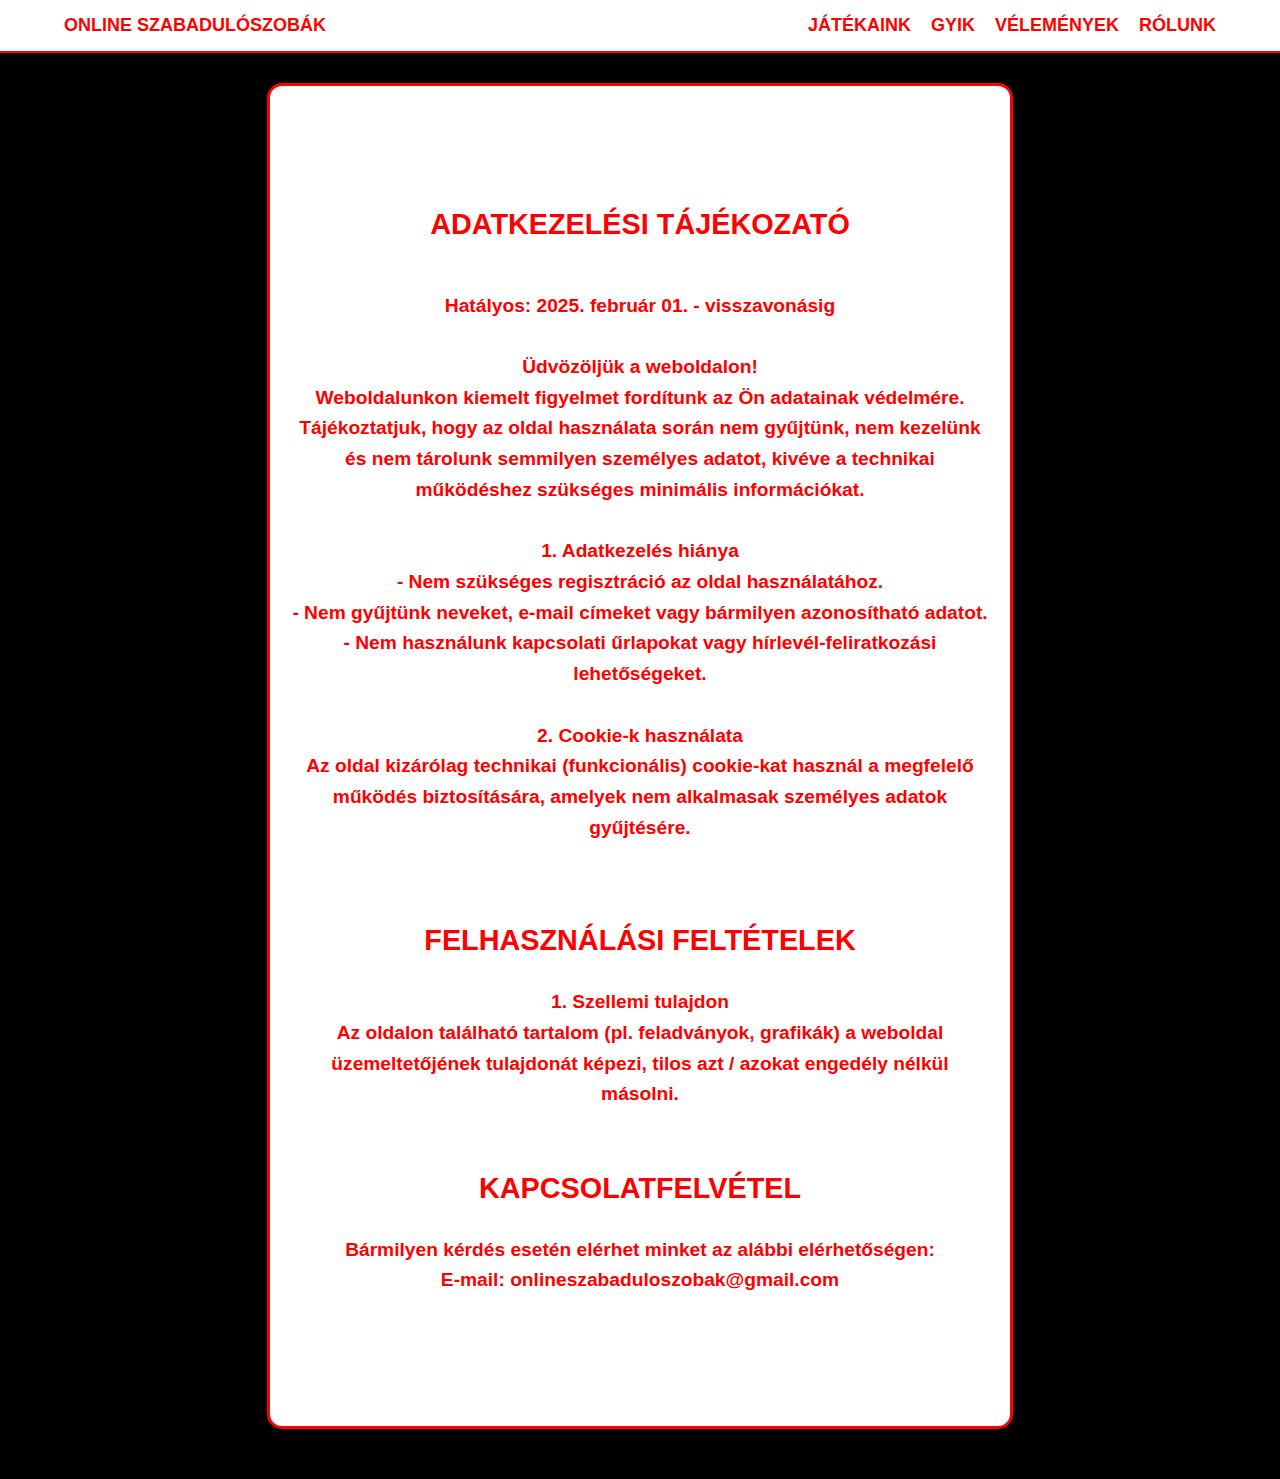
<file: adatvedelem.html>
<!DOCTYPE html>
<html lang="hu">
<head>
    <meta charset="UTF-8">
    <meta name="viewport" content="width=device-width, initial-scale=1.0">
    <title>ADATKEZELÉSI TÁJÉKOZTATÓ</title>
    <link rel="stylesheet" href="menusor.css">
    <link rel="stylesheet" href="jatekaink.css">
    <link rel="stylesheet" href="box.css">
    <style>
        .box2 {
            width: min(70vw, 700px);
            height: min(200vh, 1300px); 
            background-color: white; 
            border: 3px solid red; 
            display: flex;
            flex-direction: column; 
            justify-content: center;
            align-items: center;
            position: relative;
            font-size: 1.2em;
            font-weight: bold;
            color: red;
            text-align: center;
            margin: 50px auto;
            padding: 20px;
            border-radius: 15px; 
            margin-top: 30px;
            line-height: 1.6;
            animation: feluszas 1.5s ease-out forwards;
        }

        .kapcsolat-elemek {
            display: flex;
            flex-direction: column;
            align-items: center;
            margin-top: 15px;
        }

        .kapcsolat-elemek img {
            width: 40px;
            height: auto;
            margin-bottom: 10px;
        }

        .kapcsolat-elemek p {
            margin: 5px 0;
        }

        a {
            color: red;
            text-decoration: none;
            font-weight: bold;
        }

        @media (max-width: 768px) {
    .box2 {
        width: 80vw; 
        height: auto;
        padding: 15px;
        font-size: 1.2em;
        margin-top: 100px;
    }}

    @keyframes feluszas {
    0% {
        opacity: 0;
        transform: translateY(100px);
    }
    100% {
        opacity: 1;
        transform: translateY(0);
    }
}
    </style>
</head>
<body>

    <header class="header">
        <div class="logo menu"> <a href="index.html">ONLINE SZABADULÓSZOBÁK</a></div>
        <nav class="menu">
            <a href="jatekaink.html">JÁTÉKAINK</a>
            <a href="gyik.html">GYIK</a>
            <a href="velemenyek.html">VÉLEMÉNYEK</a>
            <a href="rolunk.html">RÓLUNK</a>
            
        </nav>
    </header>

    <div class="box2">
        <h2>ADATKEZELÉSI TÁJÉKOZATÓ</h2>
       <p>
        Hatályos: 2025. február 01. - visszavonásig <br> <br>

Üdvözöljük a weboldalon!<br>
Weboldalunkon kiemelt figyelmet fordítunk az Ön adatainak védelmére. Tájékoztatjuk, 
hogy az oldal használata során nem gyűjtünk, nem kezelünk és nem tárolunk semmilyen 
személyes adatot, kivéve a technikai működéshez szükséges minimális információkat. <br><br>

<b>1. Adatkezelés hiánya </b><br>
- Nem szükséges regisztráció az oldal használatához. <br>
- Nem gyűjtünk neveket, e-mail címeket vagy bármilyen azonosítható adatot.<br>
- Nem használunk kapcsolati űrlapokat vagy hírlevél-feliratkozási lehetőségeket. <br><br>

<b>2. Cookie-k használata  </b><br>
Az oldal kizárólag technikai (funkcionális) cookie-kat használ a megfelelő működés biztosítására, 
amelyek nem alkalmasak személyes adatok gyűjtésére. <br><br>

<h2>FELHASZNÁLÁSI FELTÉTELEK</h2>
1. Szellemi tulajdon <br>
Az oldalon található tartalom (pl. feladványok, grafikák) a weboldal üzemeltetőjének tulajdonát képezi, 
tilos azt / azokat engedély nélkül másolni. <br> <br>
<h2>KAPCSOLATFELVÉTEL </h2>
Bármilyen kérdés esetén elérhet minket az alábbi elérhetőségen: <br>

E-mail: onlineszabaduloszobak@gmail.com </p>
        
    </div>

</body>
</html>
</file>
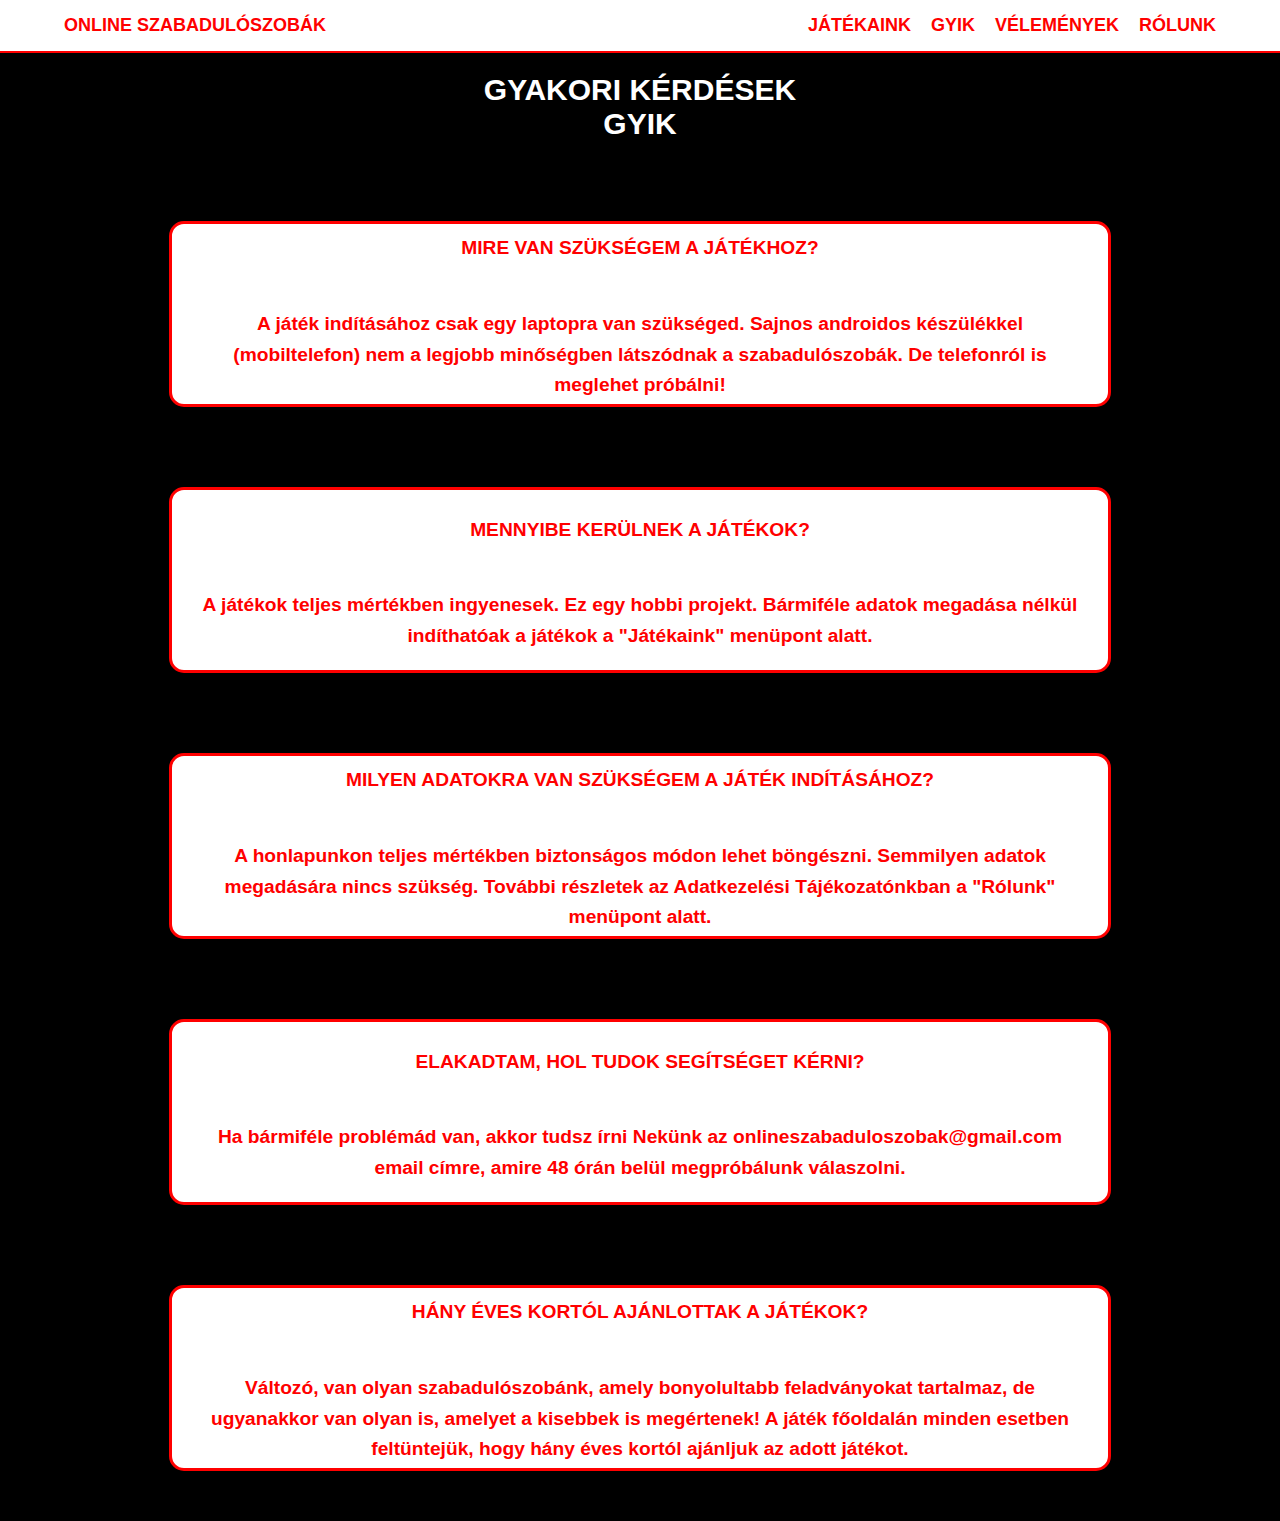
<file: gyik.html>
<!DOCTYPE html>
<html lang="hu">
<head>
    <meta charset="UTF-8">
    <meta name="viewport" content="width=device-width, initial-scale=1.0">
    <title>GYIK</title>
    <link rel="stylesheet" href="menusor.css">
    <link rel="stylesheet" href="jatekaink.css">
    <link rel="stylesheet" href="box.css">
    <style>
        .box2 {
            width: min(70vw, 900px);
            height: min(80vh, 140px); 
            background-color: white; 
            border: 3px solid red; 
            display: flex;
            flex-direction: column; 
            justify-content: center;
            align-items: center;
            position: relative;
            font-size: 1.2em;
            font-weight: bold;
            color: red;
            text-align: center;
            margin: 50px auto;
            padding: 20px;
            border-radius: 15px; 
            margin-top: 80px;
            line-height: 1.6;
            animation: feluszas 1.5s ease-out forwards;
        }

        .kapcsolat-elemek {
            display: flex;
            flex-direction: column;
            align-items: center;
            margin-top: 15px;
        }

        .kapcsolat-elemek img {
            width: 40px;
            height: auto;
            margin-bottom: 10px;
        }

        .kapcsolat-elemek p {
            margin: 5px 0;
        }

        a {
            color: red;
            text-decoration: none;
            font-weight: bold;
        }
        .gyik {
            color: white;
            text-align: center;
            font-size: 30px;
            margin-top: 20px;
        }

        @media (max-width: 768px) {
    .box2 {
        width: 80vw; 
        height: auto;
        padding: 15px;
        font-size: 1.2em;
    }}

    @keyframes feluszas {
    0% {
        opacity: 0;
        transform: translateY(100px);
    }
    100% {
        opacity: 1;
        transform: translateY(0);
    }
}
    </style>
</head>
<body>

    <header class="header">
        <div class="logo menu"> <a href="index.html">ONLINE SZABADULÓSZOBÁK</a></div>
        <nav class="menu">
            <a href="jatekaink.html">JÁTÉKAINK</a>
            <a href="gyik.html">GYIK</a>
            <a href="velemenyek.html">VÉLEMÉNYEK</a>
            <a href="rolunk.html">RÓLUNK</a>
            
        </nav>
    </header>

    <div class="gyik"><b>GYAKORI KÉRDÉSEK <br>GYIK</b></div>
    <div class="box2">
        <h4>MIRE VAN SZÜKSÉGEM A JÁTÉKHOZ?</h4>
        <p>A játék indításához csak egy laptopra van szükséged. Sajnos androidos készülékkel (mobiltelefon)
             nem a legjobb minőségben látszódnak a szabadulószobák. De telefonról is meglehet próbálni! </p>
    </div>
    <div class="box2">
        <h4>MENNYIBE KERÜLNEK A JÁTÉKOK?</h4>
        <p>A játékok teljes mértékben ingyenesek. Ez egy hobbi projekt. Bármiféle adatok megadása nélkül indíthatóak a játékok a "Játékaink" menüpont alatt. </p>
    </div>
    <div class="box2">
        <h4>MILYEN ADATOKRA VAN SZÜKSÉGEM A JÁTÉK INDÍTÁSÁHOZ?</h4>
        <p>A honlapunkon teljes mértékben biztonságos módon lehet böngészni. Semmilyen adatok megadására nincs szükség. További részletek az Adatkezelési Tájékozatónkban a "Rólunk" menüpont alatt.
            </p>
    </div>
    <div class="box2">
        <h4>ELAKADTAM, HOL TUDOK SEGÍTSÉGET KÉRNI?</h4>
        <p> Ha bármiféle problémád van, akkor tudsz írni Nekünk az onlineszabaduloszobak@gmail.com email címre, amire 48 órán belül megpróbálunk válaszolni.</p>
    </div>

    <div class="box2">
        <h4>HÁNY ÉVES KORTÓL AJÁNLOTTAK A JÁTÉKOK?</h4>
        <p> Változó, van olyan szabadulószobánk, amely bonyolultabb feladványokat tartalmaz, de ugyanakkor van olyan is,
            amelyet a kisebbek is megértenek! A játék főoldalán minden esetben feltüntejük, hogy hány éves kortól ajánljuk az adott játékot.
            </p>
    </div>

</body>
</html>
</file>
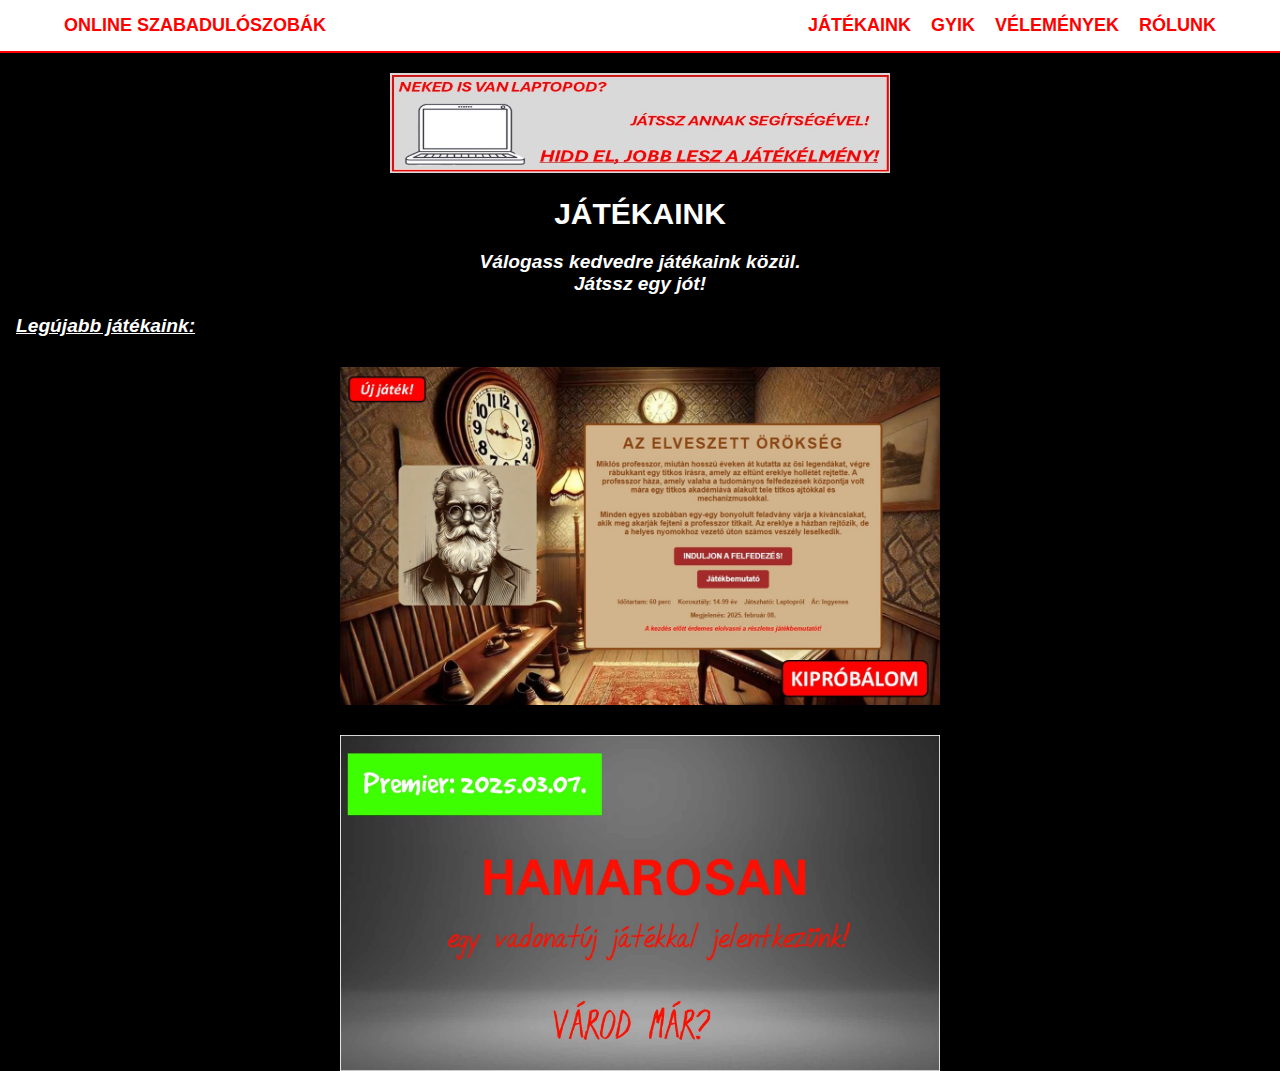
<file: jatekaink.html>
<!DOCTYPE html>
<html lang="hu">

<head>
    <meta charset="UTF-8">
    <meta name="viewport" content="width=device-width, initial-scale=1.0">
    <title>JÁTÉKAINK</title>
    <link rel="stylesheet" href="menusor.css">
    <link rel="stylesheet" href="jatekaink.css">
    <style>
        .fejlec {
            margin-top: 20px;
            text-align: center;
            position: relative;
        }

        .center {
            margin-top: 30px;
            text-align: center;
            animation: feluszas 1.5s ease-out forwards;
        }

        .text {
            text-align: left;
            margin-top: 20px;
            color: white;
            font-size: larger;
        }

        @media (max-width: 600px) {
            .fejlec img {
                width: 100%;
                max-width: 1000px;
                height: auto;
            }
        }

        .center img {
            width: 90%;
            max-width: 600px;
            height: auto;
            display: block;
            margin-left: auto;
            margin-right: auto;
        }

        .text2 {
            text-align: center;
            color: white;
            font-size: 30px;
            margin-top: 20px;
        }

        .text3 {
            text-align: left;
            margin-top: 20px;
            color: white;
            font-size: larger;
            text-align: center;
        }

        @keyframes feluszas {
            0% {
                opacity: 0;
                transform: translateY(100px);
            }

            100% {
                opacity: 1;
                transform: translateY(0);
            }
        }

        .filter-container {
            text-align: center;
            margin: 20px;
        }

        #difficultyFilter {
            padding: 8px;
            font-size: 16px;
        }
    </style>

</head>

<body>

    <header class="header">
        <div class="logo menu"> <a href="index.html">ONLINE SZABADULÓSZOBÁK</a></div>
        <nav class="menu">
            <a href="jatekaink.html">JÁTÉKAINK</a>
            <a href="gyik.html">GYIK</a>
            <a href="velemenyek.html">VÉLEMÉNYEK</a>
            <a href="rolunk.html">RÓLUNK</a>
        </nav>
    </header>

    
    <div class="fejlec">
        <a id="kepLink" href="#">
            <img id="headerImage" src="fejleclaptop.jpg" alt="Fejléc" width="500px" height="100px">
        </a>


    <div class="text2">
        <b>JÁTÉKAINK</b>
    </div>
    <div class="text3">
        <b><i>Válogass kedvedre játékaink közül. <br>Játssz egy jót!</i></b>
    </div>


    <div class="text">
        &nbsp;&nbsp;
        <b><i><u>Legújabb játékaink:</u></i></b>
    </div>

    <div class="games">
        <div class="center">
            <a href="https://onlineszabaduloszobak.github.io/azelveszettorokseg/">
                <img src="jatekok_elveszett.jpg" alt="AZ ELVESZETT ÖRÖKSÉG">
            </a>
        </div>

        <div class="center">
            <a href="#">
                <img src="jatekok_hamarosan0307.jpg" alt="HAMAROSAN">
            </a>
        </div>
    </div>

</body>

</html>
</file>
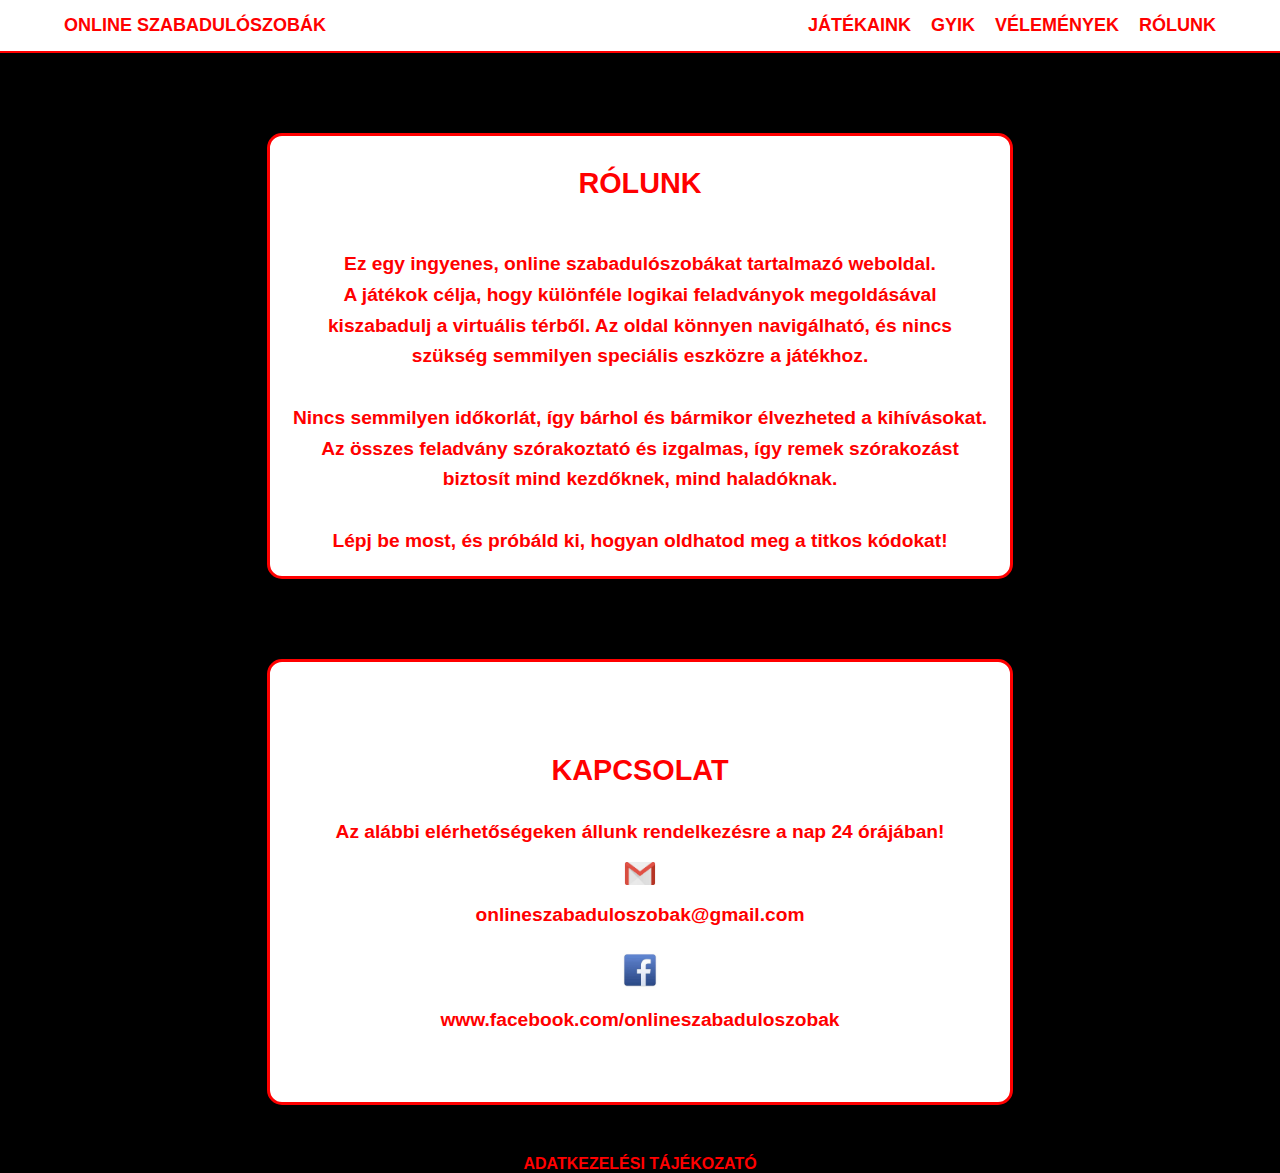
<file: rolunk.html>
<!DOCTYPE html>
<html lang="hu">
<head>
    <meta charset="UTF-8">
    <meta name="viewport" content="width=device-width, initial-scale=1.0">
    <title>RÓLUNK</title>
    <link rel="stylesheet" href="menusor.css">
    <link rel="stylesheet" href="jatekaink.css">
    <link rel="stylesheet" href="box.css">
    <style>
        .box2 {
            width: min(70vw, 700px);
            height: min(70vh, 400px); 
            background-color: white; 
            border: 3px solid red; 
            display: flex;
            flex-direction: column; 
            justify-content: center;
            align-items: center;
            position: relative;
            font-size: 1.2em;
            font-weight: bold;
            color: red;
            text-align: center;
            margin: 50px auto;
            padding: 20px;
            border-radius: 15px; 
            margin-top: 80px;
            line-height: 1.6;
            animation: feluszas 1.5s ease-out forwards;
        }

        .kapcsolat-elemek {
            display: flex;
            flex-direction: column;
            align-items: center;
            margin-top: 15px;
        }

        .kapcsolat-elemek img {
            width: 40px;
            height: auto;
            margin-bottom: 10px;
        }

        .kapcsolat-elemek p {
            margin: 5px 0;
        }

        a {
            color: red;
            text-decoration: none;
            font-weight: bold;
            text-align: center;
            
        }
        .center {
            text-align: center;
        }

        @media (max-width: 768px) {
    .box2 {
        width: 80vw; 
        height: auto;
        padding: 15px;
        font-size: 1.2em;
    }}

    @keyframes feluszas {
    0% {
        opacity: 0;
        transform: translateY(100px);
    }
    100% {
        opacity: 1;
        transform: translateY(0);
    }
}
    </style>
</head>
<body>

    <header class="header">
        <div class="logo menu"> <a href="index.html">ONLINE SZABADULÓSZOBÁK</a></div>
        <nav class="menu">
            <a href="jatekaink.html">JÁTÉKAINK</a>
            <a href="gyik.html">GYIK</a>
            <a href="velemenyek.html">VÉLEMÉNYEK</a>
            <a href="rolunk.html">RÓLUNK</a>
            
        </nav>
    </header>

    <div class="box2">
        <h2>RÓLUNK</h2>
        <p>
            Ez egy ingyenes, online szabadulószobákat tartalmazó weboldal. <br> A játékok célja, hogy különféle logikai feladványok 
            megoldásával kiszabadulj a virtuális térből. Az oldal könnyen navigálható, és nincs 
            szükség semmilyen speciális eszközre a játékhoz. <br><br> Nincs semmilyen időkorlát, így bárhol 
            és bármikor élvezheted a kihívásokat. Az összes feladvány szórakoztató és izgalmas, 
            így remek szórakozást biztosít mind kezdőknek, mind haladóknak. <br><br>Lépj be most, és próbáld ki, 
            hogyan oldhatod meg a titkos kódokat!</p>
    </div>

    <div class="box2">
        <h2>KAPCSOLAT</h2>
        Az alábbi elérhetőségeken állunk rendelkezésre a nap 24 órájában!
        
        <div class="kapcsolat-elemek">
            <img src="gmail.jpg" alt="Gmail">
            <p>onlineszabaduloszobak@gmail.com</p>
        </div>

        <div class="kapcsolat-elemek">
            <img src="facebook.jpg" alt="Facebook">
            <p><a href="https://www.facebook.com/onlineszabaduloszobak" target="_blank">www.facebook.com/onlineszabaduloszobak</a></p>
        </div>
    </div>

    <div class="center">
    <a href="adatvedelem.html">ADATKEZELÉSI TÁJÉKOZATÓ</a>
    </div>

</body>
</html>
</file>
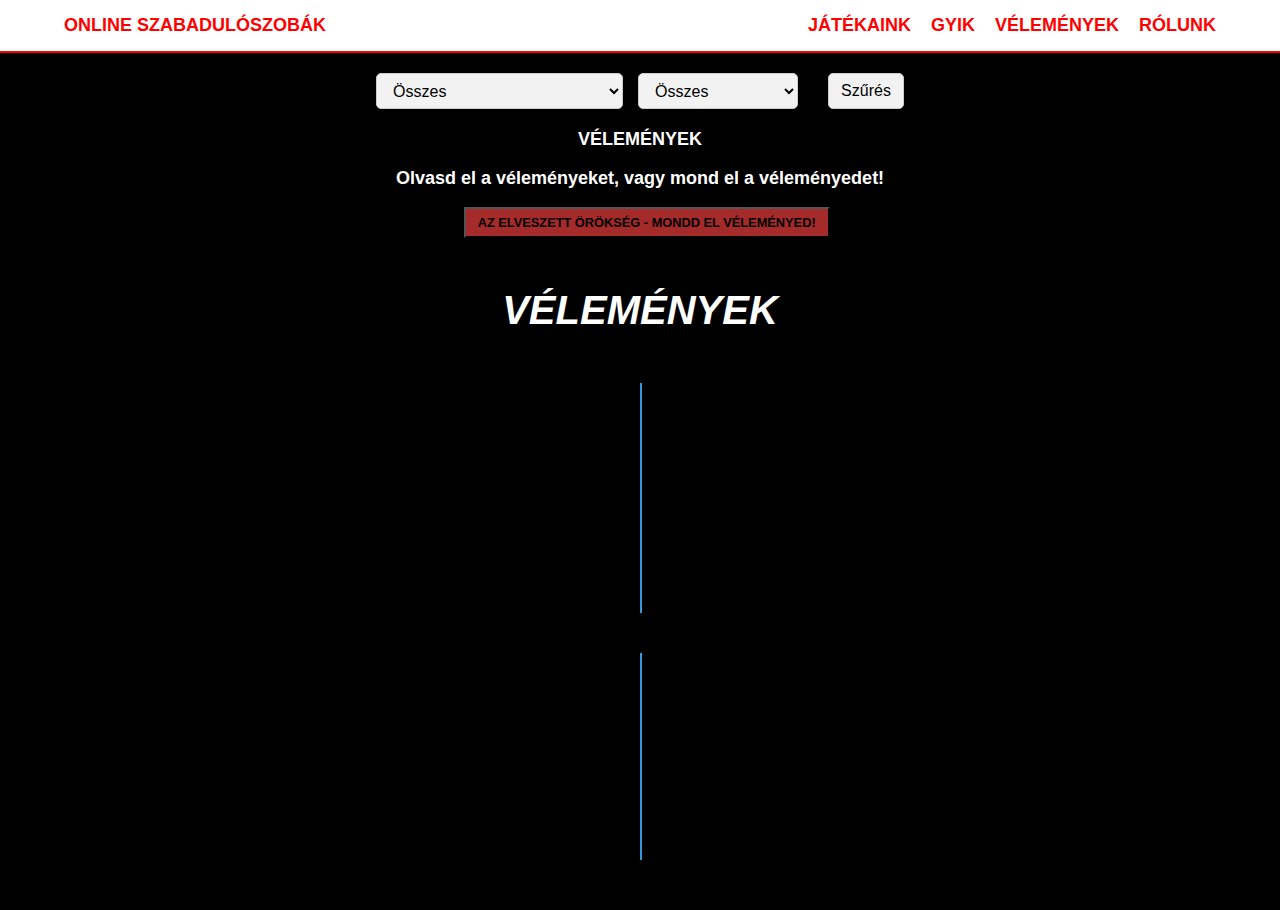
<file: velemenyek.html>
<!DOCTYPE html>
<html lang="hu">

<head>
    <meta charset="UTF-8">
    <meta name="viewport" content="width=device-width, initial-scale=1.0">
    <title>VÉLEMÉNYEK</title>
    <link rel="stylesheet" href="menusor.css">
    <link rel="stylesheet" href="animacio.css">
    <style>
        .fejlec {
            margin-top: 20px;
            text-align: center;
        }

        .jog {
            color: red;
            text-align: center;
            font-size: 2px;
        }

        .szöveg {
            margin-top: 20px;
            color: white;
            text-align: center;
            font-size: 0, 5rem;
        }

        p {
            font-size: large;
        }

        .box3 {
            width: min(50vw, 300px);
            height: min(50vh, 200px);
            background-color: white;
            border: 3px solid green;
            display: flex;
            flex-direction: column;
            justify-content: center;
            align-items: center;
            position: relative;
            font-size: 1.2em;
            font-weight: bold;
            color: green;
            text-align: center;
            margin: 50px auto;
            padding: 20px;
            border-radius: 15px;
            margin-top: 80px;
            line-height: 1.6;
            animation: feluszas 1.5s ease-out forwards;
        }

        @media (max-width: 768px) {
            .box3 {
                width: 80vw;
                height: auto;
                padding: 15px;
                font-size: 1.2em;
            }
        }

        @keyframes feluszas {
            0% {
                opacity: 0;
                transform: translateY(100px);
            }

            100% {
                opacity: 1;
                transform: translateY(0);
            }
        }

        @media (max-width: 600px) {
            .fejlec img {
                width: 90%;
            }

            .button {
                font-size: 0.9em;
                padding: 8px 15px;
            }
        }

        button {
            background-color: brown;
            color: white;
            padding: 6px 12px;
            font-size: 0.8em;
        }

        .text {
            text-align: center;
        }

        .timeline {
            position: relative;
            padding: 10px 0;
            margin: 20px 0;
            display: flex;
            flex-direction: column;
            align-items: center;
        }

        .timeline-item {
            display: flex;
            justify-content: space-between;
            margin: 20px 0;
            position: relative;
        }

        .timeline-content {
            background: #fff;
            padding: 20px;
            border-radius: 10px;
            width: 45%;
            box-shadow: 0 4px 8px rgba(0, 0, 0, 0.1);
            position: relative;
            opacity: 0;
            transform: translateY(50px);
            transition: opacity 0.8s ease-out, transform 0.8s ease-out;
        }

        .timeline-content.left {
            margin-right: auto;
        }

        .timeline-content.right {
            margin-left: auto;
        }

        .timeline-footer {
            margin-top: 10px;
            font-size: 14px;
            font-weight: bold;
            color: #555;
            background: #ecf0f1;
            padding: 5px 10px;
            border-radius: 5px;
            text-align: center;
        }

        .timeline-line {
            position: absolute;
            top: 0;
            bottom: 0;
            left: 50%;
            width: 2px;
            background-color: #3498db;
            z-index: -1;
        }

        .date {
            font-size: 14px;
            font-weight: bold;
            color: #555;
            background: #ecf0f1;
            padding: 5px 10px;
            border-radius: 5px;
            width: fit-content;
            text-align: center;
        }

        .date2 {
            text-align: center;
            color: white;
            font-size: 40px;
            margin-top: 50px;
        }

        /* New styles for the filter section */
        .szuro {
            display: flex;
            gap: 15px;
            justify-content: center;
            margin: 20px 0;
            flex-wrap: wrap;
        }

        .szuro label,
        .szuro select,
        .szuro button {
            font-size: 1em;
            padding: 6px 12px;
            background-color: #f2f2f2;
            border: 1px solid #ccc;
            border-radius: 5px;
        }

        .szuro select {
            min-width: 160px;
        }

        button {
            background-color: brown;
            color: black;
            padding: 6px 12px;
            font-size: 0.8em;
        }

        @media (max-width: 600px) {
            .szuro {
                flex-direction: column;
                align-items: center;
            }

            .szuro select,
            .szuro button {
                width: 100%;
                margin-bottom: 10px;
            }
        }


        .show {
            opacity: 1;
            transform: translateY(0);
        }

        .stars,
        .empty-stars {
            font-size: 18px;
            margin-right: 2px;
            
        }

        .stars {
            color: #FFD700;
            
        }

        .empty-stars {
            color: #D3D3D3;
            
        }
    </style>
</head>

<body>

    <header class="header">
        <div class="logo menu"> <a href="index.html">ONLINE SZABADULÓSZOBÁK</a></div>
        <nav class="menu">
            <a href="jatekaink.html">JÁTÉKAINK</a>
            <a href="gyik.html">GYIK</a>
            <a href="velemenyek.html">VÉLEMÉNYEK</a>
            <a href="rolunk.html">RÓLUNK</a>
        </nav>
    </header>

    <div class="text">
        <div class="szuro">
            <select id="jatekSzuro">
                <option value="all">Összes</option>
                <option value="AZ ELVESZETT ÖRÖKSÉG">AZ ELVESZETT ÖRÖKSÉG</option>
            </select>

            <select id="evSzuro">
                <option value="all">Összes</option>
                <option value="2025">2025</option>
            </select> <br><br>

            <button onclick="szures()">Szűrés</button>
        </div>
    </div>

    <div class="szöveg meret">
        <b>
            <p>VÉLEMÉNYEK</p>
        </b>
        <b>
            <p>Olvasd el a véleményeket, vagy mond el a véleményedet!</p>
        </b>
    </div>

    <div class="text"> &nbsp;&nbsp;
        <a href="https://forms.gle/9UiVmGm7Kas2YcAe9"><button><b>AZ ELVESZETT ÖRÖKSÉG - MONDD EL
                    VÉLEMÉNYED!</b></button></a>
    </div>

    <script>
        function szures() {
            let jatekSzuro = document.getElementById("jatekSzuro").value;
            let evSzuro = document.getElementById("evSzuro").value;
            let timelineItems = document.querySelectorAll(".timeline-item");

            timelineItems.forEach(item => {
                let jatekNev = item.querySelector("h4").innerText;
                let ev = item.querySelector(".date").innerText.split(".")[0];

                let jatekEgyezik = (jatekSzuro === "all" || jatekNev === jatekSzuro);
                let evEgyezik = (evSzuro === "all" || ev === evSzuro);

                if (jatekEgyezik && evEgyezik) {
                    item.style.display = "flex";
                } else {
                    item.style.display = "none";
                }
            });
        }

        
        window.addEventListener("scroll", () => {
            const timelineItems = document.querySelectorAll(".timeline-item");
            timelineItems.forEach(item => {
                const rect = item.getBoundingClientRect();
                const isInViewport = rect.top <= window.innerHeight && rect.bottom >= 0;
                const content = item.querySelector(".timeline-content");

                if (isInViewport) {
                    content.classList.add("show");
                }
            });
        });
    </script>

    <div class="date2"> <b> <i>VÉLEMÉNYEK</b></i></div>

    <div class="timeline">
        <div class="timeline-item" data-jatek="Minecraft">
            <div class="timeline-content left">
                <span class="stars">⭐⭐⭐⭐</span><span class="empty-stars">☆</span>
                <h4>AZ ELVESZETT ÖRÖKSÉG</h4>
                <p>"A játék jó volt. Elgondolkodtató, logikai feladványokkal teli!"</p>
                <div class="timeline-footer">
                    <span class="date">2025. február 14.</span>
                </div>
            </div>
            <div class="timeline-line"></div>
        </div>

        <div class="timeline-item" data-jatek="GTA V">
            <div class="timeline-content right">
                <h4>AZ ELVESZETT ÖRÖKSÉG</h4>
                <p>"A játék jó volt. Elgondolkodtató logikai feladványokkal teli!"</p>
                <div class="timeline-footer">
                    <span class="date">2025. február 14.</span>
                </div>
            </div>
            <div class="timeline-line"></div>
        </div>

    </div>
</body>

</html>
</file>
<file: menusor.css>
body {
    margin: 0;
    font-family: Arial, sans-serif;
    background-color: #f5f5f5;
    background-color: black;
}
.header {
    background-color: white;
    color: red;
    display: flex;
    justify-content: space-between;
    align-items: center;
    padding: 15px 5%;
    border-bottom: 2px solid red;
}
.logo {
    font-size: 24px;
    font-weight: bold;
    white-space: nowrap;
}
.menu {
    display: flex;
    gap: 20px;
}
.menu a {
    text-decoration: none;
    color: red;
    font-size: 18px;
    font-weight: bold;
}
.menu a:hover {
    background-color: red;
    border-radius: 5px;
    color: white;
    transition: 0.3s ease-in-out;
}


@media (max-width: 768px) {
    .header {
        flex-direction: column;
        text-align: center;
    }
    .menu {
        flex-direction: column;
        gap: 10px;
        margin-top: 10px;
    }
}
</file>
<file: jatekaink.css>
.box {
    width: min(50vw, 750px); 
    height: min(25vh, 250px);
    background-color: #deb887; 
    border: 3px solid #8b4513; 
    display: flex;
    justify-content: center;
    align-items: center;
    position: relative;
    font-size: 1.5em;
    font-weight: bold;
    color: #8b4513;
    text-align: center;
    margin: 50px auto;
    padding: 10px;
    border-radius: 15px; 
    animation: feluszas 1.5s ease-out forwards;
}


.badge {
    position: absolute;
    top: 5px;
    left: 5px;
    background-color: red;
    color: white;
    padding: 6px 12px;
    font-size: 0.8em;
    font-weight: bold;
    border-bottom-right-radius: 8px;
}


.button {
    position: absolute;
    bottom: 5px;
    right: 5px;
    background-color: red;
    color: white;
    padding: 6px 12px;
    font-size: 0.8em;
    font-weight: bold;
    border-top-left-radius: 8px;
    cursor: pointer;
}

.button:hover {
    background-color: darkred;
}


@media (max-width: 768px) {
    .box {
        width: 80vw; 
        height: auto;
        padding: 15px;
        font-size: 1.2em;
    }
    .badge, .button {
        font-size: 0.9em;
        padding: 8px 15px;
    }
}

@keyframes feluszas {
    0% {
        opacity: 0;
        transform: translateY(100px);
    }
    100% {
        opacity: 1;
        transform: translateY(0);
    }
}
</file>
<file: box.css>
.box2 {
    width: min(50vw, 1500px); 
    height: min(25vh, 1500px);
    background-color: white; 
    border: 3px solid red; 
    display: flex;
    justify-content: center;
    align-items: center;
    position: relative;
    font-size: 1.5em;
    font-weight: bold;
    color: red;
    text-align: center;
    margin: 50px auto;
    padding: 10px;
    border-radius: 15px; 
    margin-top: 100px;

}
</file>
<file: animacio.css>
.tartalom {
    font-family: 'Cinzel', serif;
    font-size: 2rem;
    font-weight: bold;
    color: white;
    padding: 20px;
    border-radius: 10px;
    box-shadow: 0px 4px 10px rgba(0, 0, 0, 0.2);
    opacity: 0;
    transform: translateY(100px);
    animation: feluszas 1.5s ease-out forwards;
    text-align: center;
    margin-top: 20px;
    color: red;
}
p {
    font-size: 50px;
}

@keyframes feluszas {
    0% {
        opacity: 0;
        transform: translateY(100px);
    }
    100% {
        opacity: 1;
        transform: translateY(0);
    }
}
</file>
